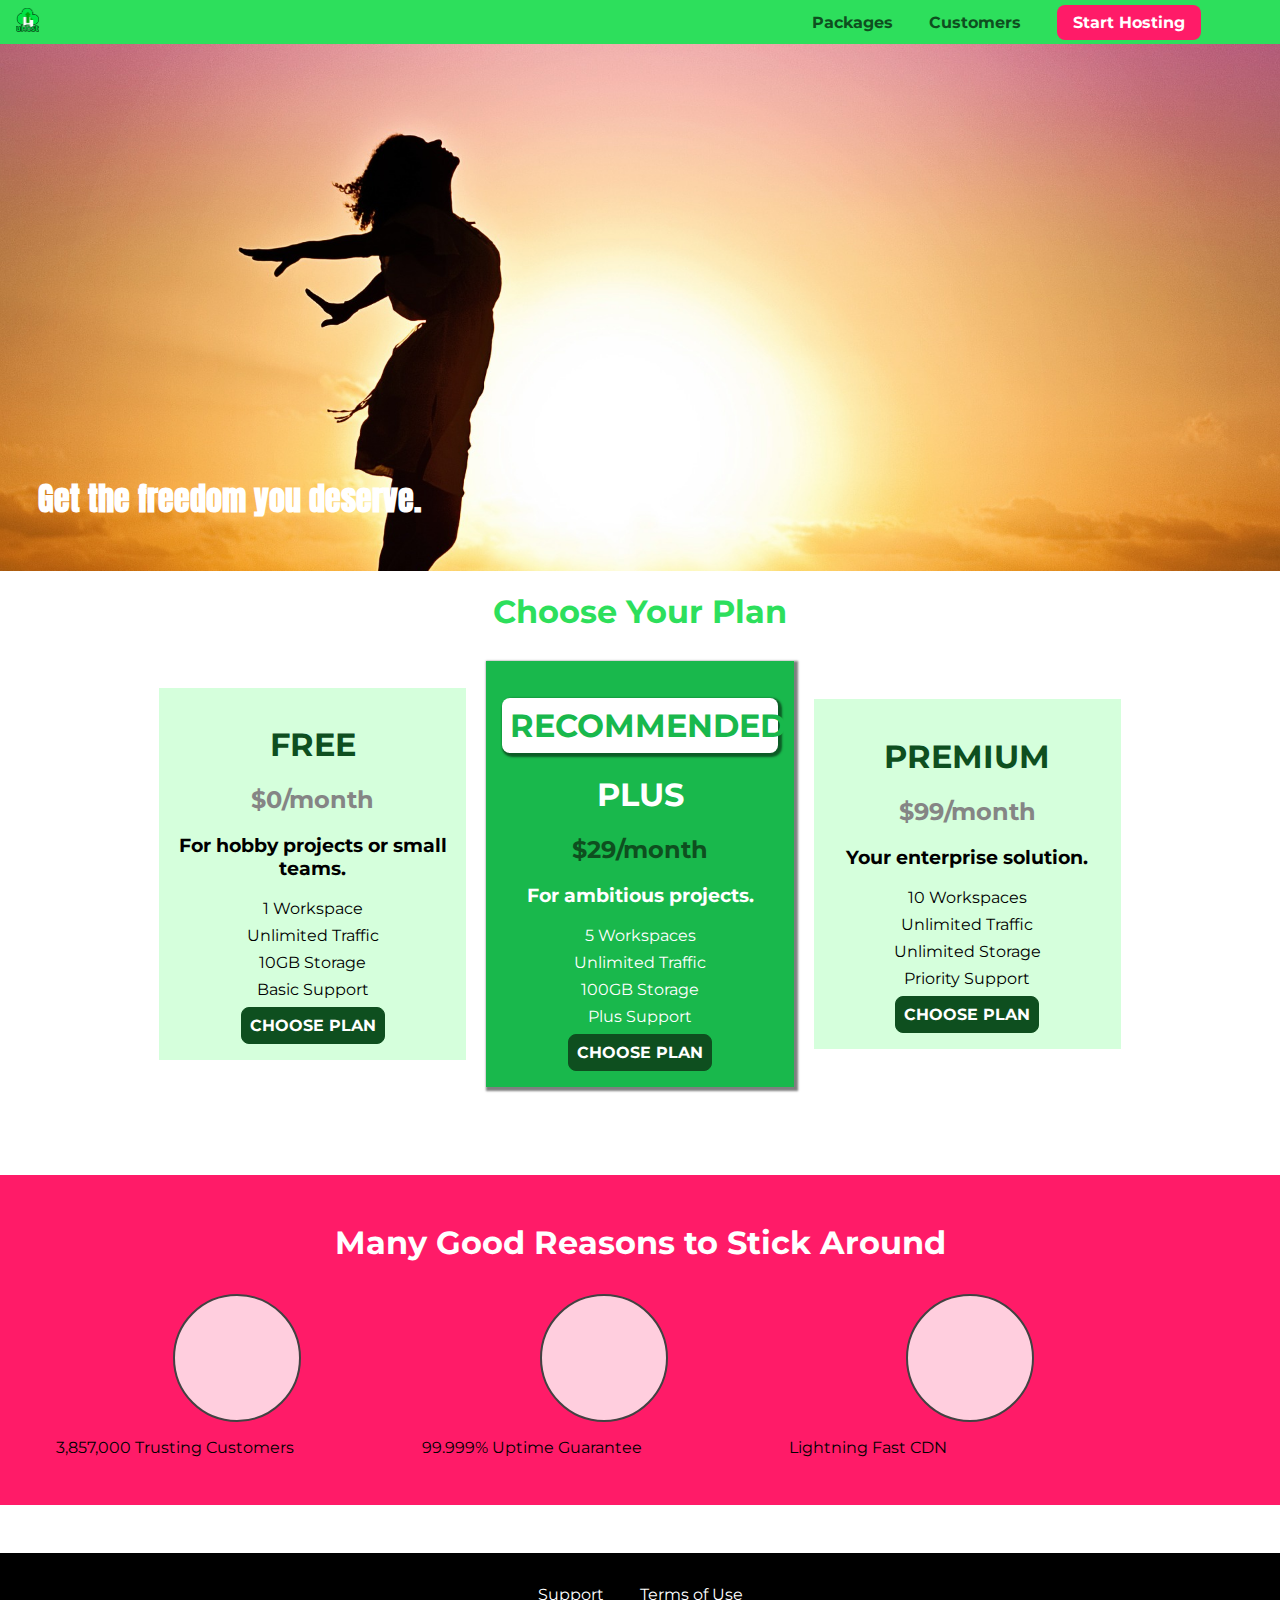
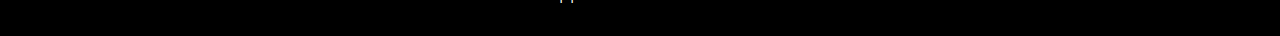
<file: index.html>
<!DOCTYPE html>
<html lang="en">

<head>
    <meta charset="UTF-8">
    <meta http-equiv="X-UA-Compatible" content="ie=edge">
    <title>uHost</title>
    <link rel="shortcut icon" href="favicon.png">
    <link href="https://fonts.googleapis.com/css?family=Anton" rel="stylesheet">
    <link href="https://fonts.googleapis.com/css?family=Montserrat:400,700" rel="stylesheet">
    <link rel="stylesheet" href="shared.css">
    <link rel="stylesheet" href="main.css">
</head>

<body>
    <header class="main-header">
        <div>
            <a href="index.html" class="main-header__brand">
                <img src="images/uhost-icon.png" alt="uHost - the service that you deserve">
            </a>
        </div>
        <nav class="main-nav">
            <ul class="main-nav__items">
                <li class="main-nav__item">
                    <a href="packages/index.html">Packages</a>
                </li>
                <li class="main-nav__item">
                    <a href="customers/index.html">Customers</a>
                </li>
                <li class="main-nav__item main-nav__item--cta">
                    <a href="start-hosting/index.html">Start Hosting</a>
                </li>
            </ul>
        </nav>
    </header>
    <main>
        <section id="product-overview">
            <h1>Get the freedom you deserve.</h1>
        </section>
        <section id="plans">
            <h1 class="section-title">Choose Your Plan</h1>
            <div class="plan__list">
                <article class="plan">
                    <h1 class="plan__title">FREE</h1>
                    <h2 class="plan__price">$0/month</h2>
                    <h3>For hobby projects or small teams.</h3>
                    <ul class="plan__features">
                        <li class="plan__feature">1 Workspace</li>
                        <li class="plan__feature">Unlimited Traffic</li>
                        <li class="plan__feature">10GB Storage</li>
                        <li class="plan__feature">Basic Support</li>
                    </ul>
                    <div>
                        <button class="button">CHOOSE PLAN</button>
                    </div>
                </article>
                <article class="plan plan--highlighted">
                    <h1 class="plan__annotation">RECOMMENDED</h1>
                    <h1 class="plan__title">PLUS</h1>
                    <h2 class="plan__price">$29/month</h2>
                    <h3>For ambitious projects.</h3>
                    <ul class="plan__features">
                        <li class="plan__feature">5 Workspaces</li>
                        <li class="plan__feature">Unlimited Traffic</li>
                        <li class="plan__feature">100GB Storage</li>
                        <li class="plan__feature">Plus Support</li>
                    </ul>
                    <div>
                        <button class="button">CHOOSE PLAN</button>
                    </div>
                </article>
                <article class="plan">
                    <h1 class="plan__title">PREMIUM</h1>
                    <h2 class="plan__price">$99/month</h2>
                    <h3>Your enterprise solution.</h3>
                    <ul class="plan__features">
                        <li class="plan__feature">10 Workspaces</li>
                        <li class="plan__feature">Unlimited Traffic</li>
                        <li class="plan__feature">Unlimited Storage</li>
                        <li class="plan__feature">Priority Support</li>
                    </ul>
                    <div>
                        <button class="button">CHOOSE PLAN</button>
                    </div>
                </article>
            </div>
        </section>

        <section id="key-features">
            <h1 class="section-title">Many Good Reasons to Stick Around</h1>
            <ul class="key-features__list">
                <li class="key-feature">
                    <div class="key-feature__image">

                    </div>
                    <p class="key-features__description">3,857,000 Trusting Customers</p>
                </li>
                <li class="key-feature">
                    <div class="key-feature__image">

                    </div>
                    <p class="key-features__description">99.999% Uptime Guarantee</p>
                </li>
                <li class="key-feature">
                    <div class="key-feature__image">

                    </div>
                    <p class="key-features__description">Lightning Fast CDN</p>
                </li>
            </ul>
        </section>

    </main>

    <footer class="main-footer">
        <nav>
            <ul class="main-footer__links">
                <li class="main-footer__link">
                    <a href="#">Support</a>
                </li>
                <li class="main-footer__link">
                    <a href="#">Terms of Use</a>
                </li>
            </ul>
        </nav>
    </footer>
</body>

</html>
</file>
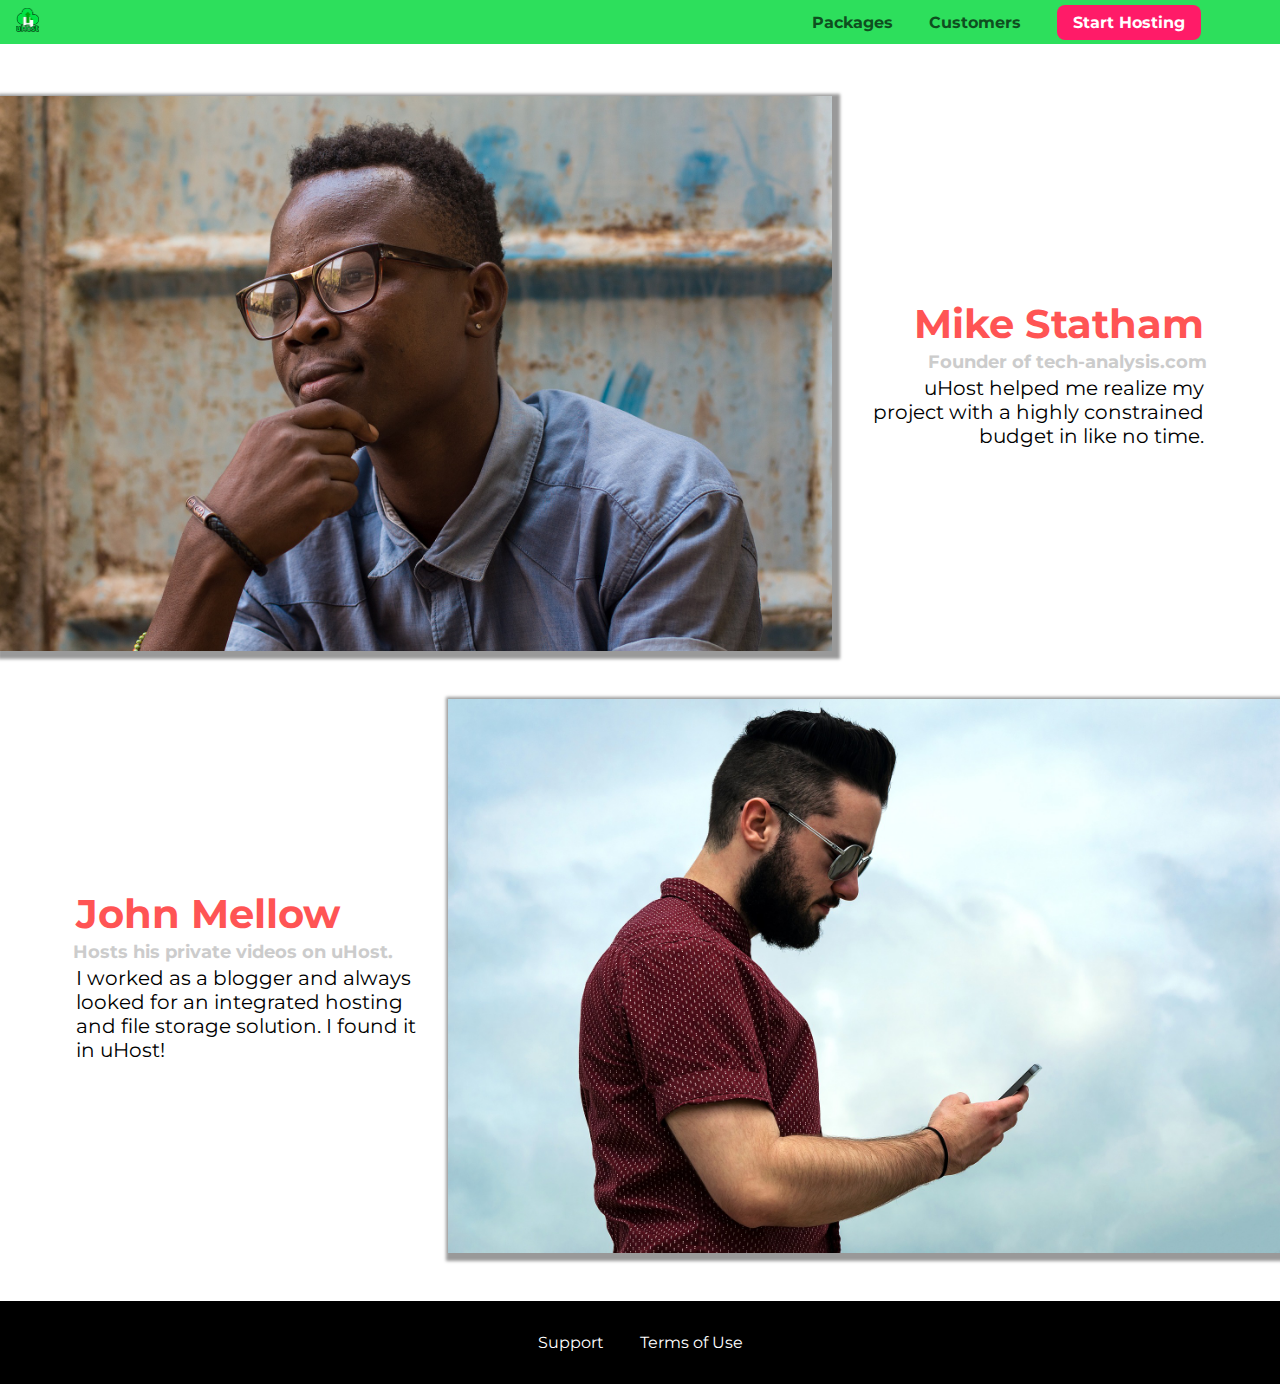
<file: customers/index.html>
<!DOCTYPE html>
<html lang="en">

<head>
    <meta charset="UTF-8">
    <meta name="viewport" content="width=device-width, initial-scale=1.0">
    <meta http-equiv="X-UA-Compatible" content="ie=edge">
    <title>uHost Customers</title>
    <link rel="shortcut icon" href="../favicon.png">
    <link href="https://fonts.googleapis.com/css?family=Anton|Montserrat:400,700" rel="stylesheet">
    <link rel="stylesheet" href="../shared.css">
    <link rel="stylesheet" href="customers.css">
</head>

<body>
    <header class="main-header">
        <div>
            <a href="../index.html" class="main-header__brand">
                <img src="../images/uhost-icon.png" alt="uHost - Your favorite hosting company">
            </a>
        </div>
        <nav class="main-nav">
            <ul class="main-nav__items">
                <li class="main-nav__item">
                    <a href="../packages/index.html">Packages</a>
                </li>
                <li class="main-nav__item">
                    <a href="index.html">Customers</a>
                </li>
                <li class="main-nav__item main-nav__item--cta">
                    <a href="start-hosting/index.html">Start Hosting</a>
                </li>
            </ul>
        </nav>
    </header>
    <main>
        <div>
            <div class="testimonial" id="customer-1">
                <div class="testimonial__image-container">
                    <img src="../images/customer-1.jpg" alt="Mike Statham - Customer" class="testimonial__image">
                </div>
                <div class="testimonial__info">
                    <h1 class="testimonial__name">Mike Statham</h1>
                    <h2 class="testimonial__subtitle">Founder of
                        <a href="tech-analysis.com">tech-analysis.com</a>
                    </h2>
                    <p class="testimonial__text">uHost helped me realize my project with a highly constrained budget in like no time.</p>
                </div>
            </div>
            <div class="testimonial" id="customer-2">

                <div class="testimonial__info">
                    <h1 class="testimonial__name">John Mellow</h1>
                    <h2 class="testimonial__subtitle">Hosts his private videos on uHost.
                    </h2>
                    <p class="testimonial__text">I worked as a blogger and always looked for an integrated hosting and file storage solution. I found
                        it in uHost!
                    </p>
                </div>
                <div class="testimonial__image-container">
                    <img src="../images/customer-2.jpg" alt="John Mellow - Customer" class="testimonial__image">
                </div>
            </div>
        </div>
    </main>
    <footer class="main-footer">
        <nav>
            <ul class="main-footer__links">
                <li class="main-footer__link">
                    <a href="#">Support</a>
                </li>
                <li class="main-footer__link">
                    <a href="#">Terms of Use</a>
                </li>
            </ul>
        </nav>
    </footer>
</body>

</html>
</file>
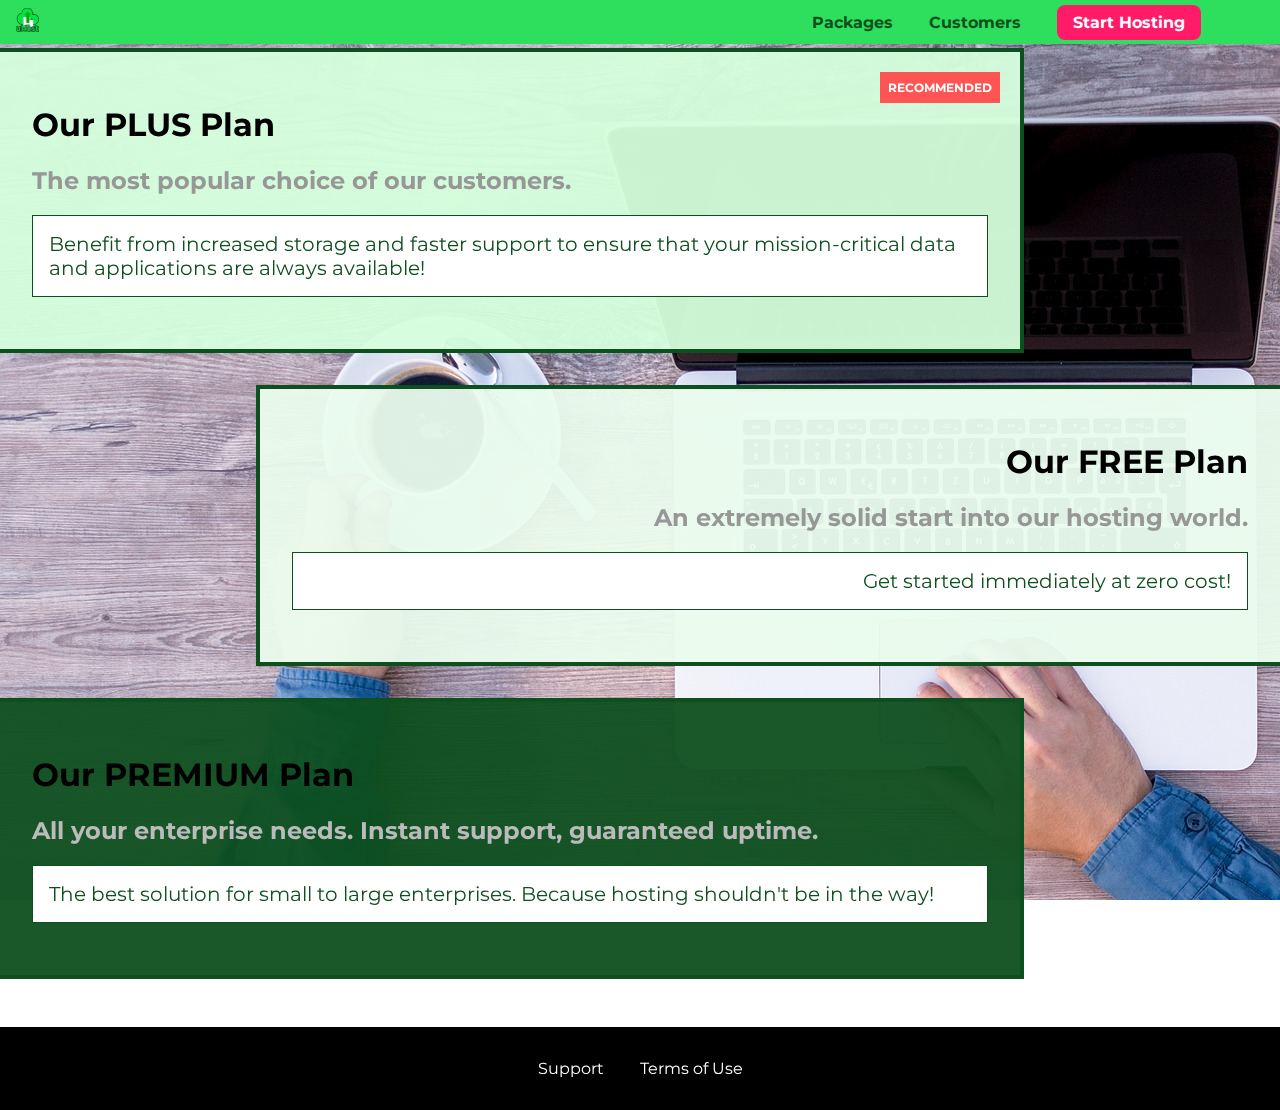
<file: packages/index.html>
<!DOCTYPE html>
<html lang="en">

<head>
    <meta charset="UTF-8">
    <meta http-equiv="X-UA-Compatible" content="ie=edge">
    <title>uHost</title>
    <link rel="shortcut icon" href="favicon.png">
    <link href="https://fonts.googleapis.com/css?family=Montserrat:400,700" rel="stylesheet">
    <link rel="stylesheet" href="../shared.css">
    <link rel="stylesheet" href="packages.css">
</head>

<body>
    <div class="background"></div>
    <header class="main-header">
        <div>
            <a href="../index.html" class="main-header__brand">
                <img src="../images/uhost-icon.png" alt="uHost - the service that you deserve">
            </a>
        </div>
        <nav class="main-nav">
            <ul class="main-nav__items">
                <li class="main-nav__item">
                    <a href="packages/index.html">Packages</a>
                </li>
                <li class="main-nav__item">
                    <a href="../customers/index.html">Customers</a>
                </li>
                <li class="main-nav__item main-nav__item--cta">
                    <a href="../start-hosting/index.html">Start Hosting</a>
                </li>
            </ul>
        </nav>
    </header>
    <main>
        <section class="package" id="plus">
            <a href="#">
                <h1 class="package__title">Our PLUS Plan</h1>
                <h2 class="package__badge">RECOMMENDED</h2>
                <h2 class="package__subtitle">The most popular choice of our customers.</h2>
                <p class="package__info">Benefit from increased storage and faster support to ensure that your mission-critical data and applications
                    are always available!</p>
            </a>
        </section>
        <section class="package" id="free">
            <a href="#">
                <h1 class="package__title">Our FREE Plan</h1>
                <h2 class="package__subtitle">An extremely solid start into our hosting world.</h2>
                <p class="package__info">Get started immediately at zero cost!</p>
            </a>
        </section>
        <div class="clearfix"></div>
        <section class="package" id="premium">
            <a href="#">
                <h1 class="package__title">Our PREMIUM Plan</h1>
                <h2 class="package__subtitle">All your enterprise needs. Instant support, guaranteed uptime. </h2>
                <p class="package__info">The best solution for small to large enterprises. Because hosting shouldn't be in the way!</p>
            </a>
        </section>
    </main>

    <footer class="main-footer">
        <nav>
            <ul class="main-footer__links">
                <li class="main-footer__link">
                    <a href="#">Support</a>
                </li>
                <li class="main-footer__link">
                    <a href="#">Terms of Use</a>
                </li>
            </ul>
        </nav>
    </footer>
</body>

</html>
</file>
<file: shared.css>
* {
    box-sizing: border-box;
}

body {
    font-family: 'Montserrat', sans-serif;
    margin: 0;
}

.main-header {
    width: 100%;
    position: fixed;
    top: 0;
    left: 0;
    background: #2ddf5c;
    padding: 8px 16px;
    z-index: 1;
}

.main-header > div {
    display: inline-block;
    vertical-align: middle;
}

.main-header__brand {
    color: #0e4f1f;
    text-decoration: none;
    font-weight: bold;
    font-size: 22px;
    display: inline-block;
    height: 24px;
}

.main-header__brand img {
    height: 100%;
}

.main-nav {
    display: inline-block;
    text-align: right;
    width: calc(100% - 74px);
    vertical-align: middle;
}

.main-nav__items {
    margin: 0;
    padding: 0;
    list-style: none;
}

.main-nav__item {
    display: inline-block;
    margin: 0 16px;
}

.main-nav__item a {
    text-decoration: none;
    color: #0e4f1f;
    font-weight: bold;
    padding: 3px 0;
}

.main-nav__item a:hover,
.main-nav__item a:active {
    color: white;
    border-bottom: 5px solid white;
}

.main-nav__item--cta a {
    color: white;
    background: #ff1b68;
    padding: 8px 16px;
    border-radius: 8px;
}

.main-nav__item--cta a:hover,
.main-nav__item--cta a:active {
    color: #ff1b68;
    background: white;
    border: none;
}

.main-footer {
    background: black;
    padding: 32px;
    margin-top: 48px;
}

.main-footer__links {
    list-style: none;
    margin: 0;
    padding: 0;
    text-align: center;
}

.main-footer__link {
    display: inline-block;
    margin: 0 16px;
}

.main-footer__link a {
    color: white;
    text-decoration: none;
}

.main-footer__link a:hover,
.main-footer__link a:active {
    color: #ccc;
}

.button {
    background: #0e4f1f;
    color: white;
    font: inherit;
    border: 1.5px solid #0e4f1f;
    padding: 8px;
    border-radius: 8px;
    font-weight: bold;
    cursor: pointer;
}

.button:hover,
.button:active {
    background: white;
    color: #0e4f1f;
}

.button:focus {
    outline: none;
}
</file>
<file: main.css>
#product-overview {
    background: url("images/freedom.jpg") left 10% top 20%/cover no-repeat border-box;

    /* background-image: url("freedom.jpg");
    background-size: cover;
    background-repeat: no-repeat;
    background-position: left 10% top 20%;
    background-origin: border-box;
    background-clip: border-box; */
    /* border: 4px dashed red; */
    padding: 10px;
    width: 100%;
    height: 528px;
    margin-top: 43px;
    position: relative;
}

.section-title {
    color: #2ddf5c;
    text-align: center;
}

#product-overview h1 {
    color: white;
    font-family: 'Anton', sans-serif;
    position: absolute;
    bottom: 5%;
    left: 3%;
}

.plan__list {
    width: 80%;
    margin: auto;
    text-align: center;
}

.plan {
    background: #d5ffdc;
    text-align: center;
    padding: 16px;
    margin: 8px;
    display: inline-block;
    width: 30%;
    vertical-align: middle;
}

.plan--highlighted {
    background: #19b84c;
    color: white;
    box-shadow: 2px 2px 2px 2px rgba(0, 0, 0, 0.5);
}

.plan__annotation {
    background: white;
    color: #19b84c;
    padding: 8px;
    box-shadow: 2px 2px 2px 2px rgba(0, 0, 0, 0.5);
    border-radius: 8px;
}

.plan__title {
    color: #0e4f1f;
}

.plan__price {
    color: #858585;
}

.plan--highlighted .plan__title {
    color: white;
}

.plan--highlighted .plan__price {
    color: #0e4f1f;
}

.plan__features {
    list-style: none;
    margin: 0;
    padding: 0;
}

.plan__feature {
    margin: 8px 0;
}

#key-features {
    background: #ff1b68;
    margin-top: 80px;
    padding: 16px;
}

#key-features .section-title {
    color: white;
    margin: 32px;
}

.key-feature__list {
    list-style: none;
    margin: 0;
    padding: 0;
    text-align: center;
}

.key-feature {
    display: inline-block;
    width: 30%;
    vertical-align: top;
}

.key-feature__image {
    background: #ffcede;
    width: 128px;
    height: 128px;
    border: 2px solid #424242;
    border-radius: 50%;
    margin: auto;
}

.key-feature__description {
    text-align: center;
    font-weight: bold;
    color: white;
    font-size: 20px;
}

/* h1 {
    font-family: sans-serif;
} */
</file>
<file: customers/customers.css>
.testimonial {
    font-size: 20px;
    margin: 48px 0;
  }
  
  .testimonial__list {
    width: 80%;
    margin: auto;
  }
  
  .testimonial:first-of-type {
    margin-top: 96px;
  }

  .testimonial__image-container {
    width: 65%;
    display: inline-block;
    vertical-align: middle;
    box-shadow: 3px 3px 3px 5px rgba(0, 0, 0, 0.4);
  }

  .testimonial__image {
    width: 100%;
    vertical-align: top;
  }
  
  .testimonial__info {
    text-align: right;
    padding: 14px;
    display: inline-block;
    vertical-align: middle;
    width: 30%;
  }
  
  #customer-2.testimonial {
    text-align: right;
  }
  
  #customer-2 .testimonial__info {
    text-align: left;
  }
  
  .testimonial__name {
    margin: 3px;
    color: #ff5454;
  }
  
  .testimonial__subtitle {
    margin: 0;
    font-size: 18px;
    color: #ccc;
  }
  
  .testimonial__subtitle a {
    color: inherit;
    text-decoration: none;
  }
  
  .testimonial__subtitle a:hover,
  .testimonial__subtitle a:active {
    color: #7a7a7a;
  }
  
  .testimonial__text {
    margin: 3px;
  }
</file>
<file: packages/packages.css>
main {
    padding-top: 32px;
}

.background {
    background-image: url("../images/plans-background.jpg");
    width: 100%;
    height: 100%;
    position: fixed;
    z-index: -1;
}

.package {
    margin: 16px 0;
    width: 80%;
    border: 4px solid #0e4f1f;
    border-left: none;
    position: relative;
}

.package:hover,
.package:active {
    box-shadow: 2px 2px 4px rgba(0, 0, 0, .5);
    border-color: #ff5454;
}

.package a {
    text-decoration: none;
    color: inherit;
    display: block;
    padding: 32px;
}

.package__badge {
    position: absolute;
    top: 0;
    right: 0;
    margin: 20px;
    padding: 8px;
    font-size: 12px;
    color: white;
    background: #ff5454;
}

.package__subtitle {
    color: #979797;
}

.package__info {
    padding: 16px;
    border: 1px solid #0e4f1f;
    font-size: 20px;
    color: #0e4f1f;
    background: white;
}

.clearfix {
    clear: both;
}

#plus {
    background: rgba(213, 255, 220, 0.95);
}

#free {
    background: rgba(234, 252, 237, 0.95);
    float: right;
    border-left: 4px solid #0e4f1f;
    border-right: none;
    text-align: right;
}

#free:hover,
#free:active {
    border-left-color: #ff5454;
}

#premium {
    background: rgba(14, 79, 31, 0.95);
}

#premium .package_title {
    color: white;
}

#premium .package__subtitle {
    color: #bbb;
}
</file>
